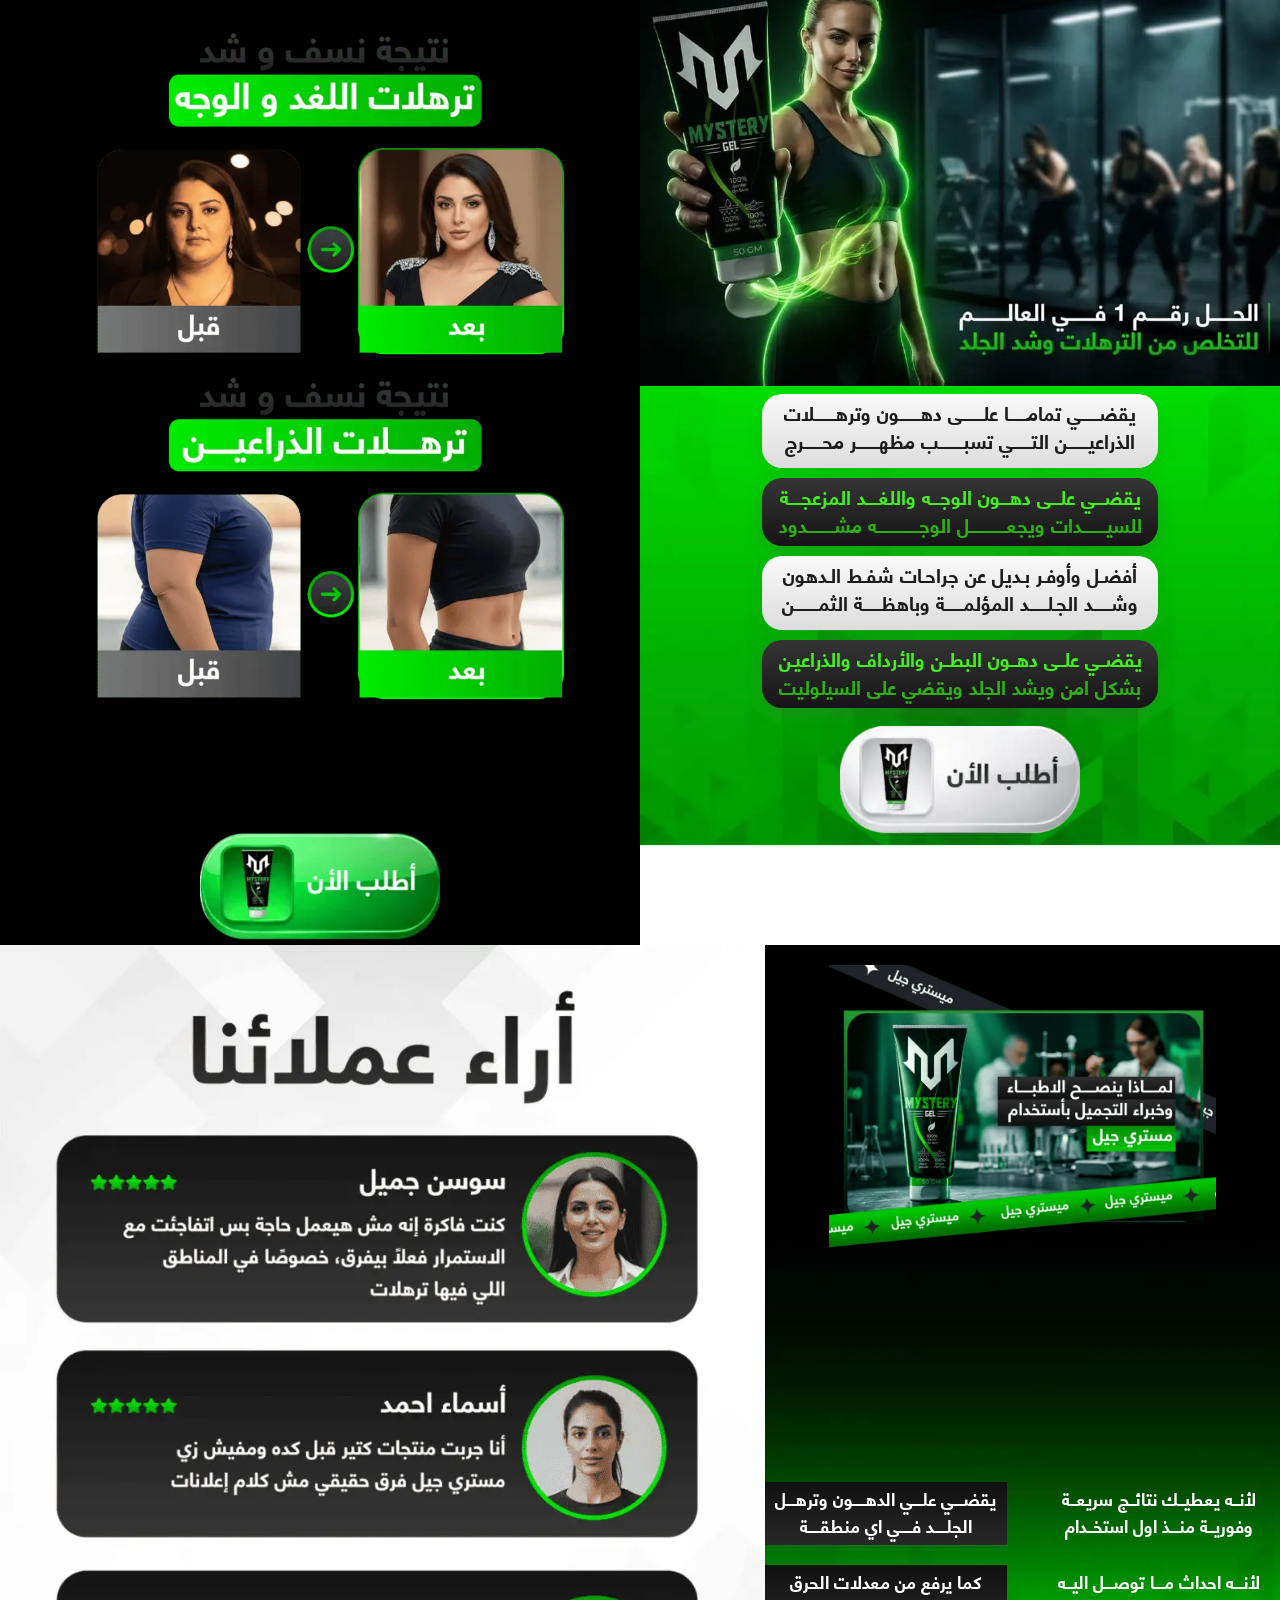
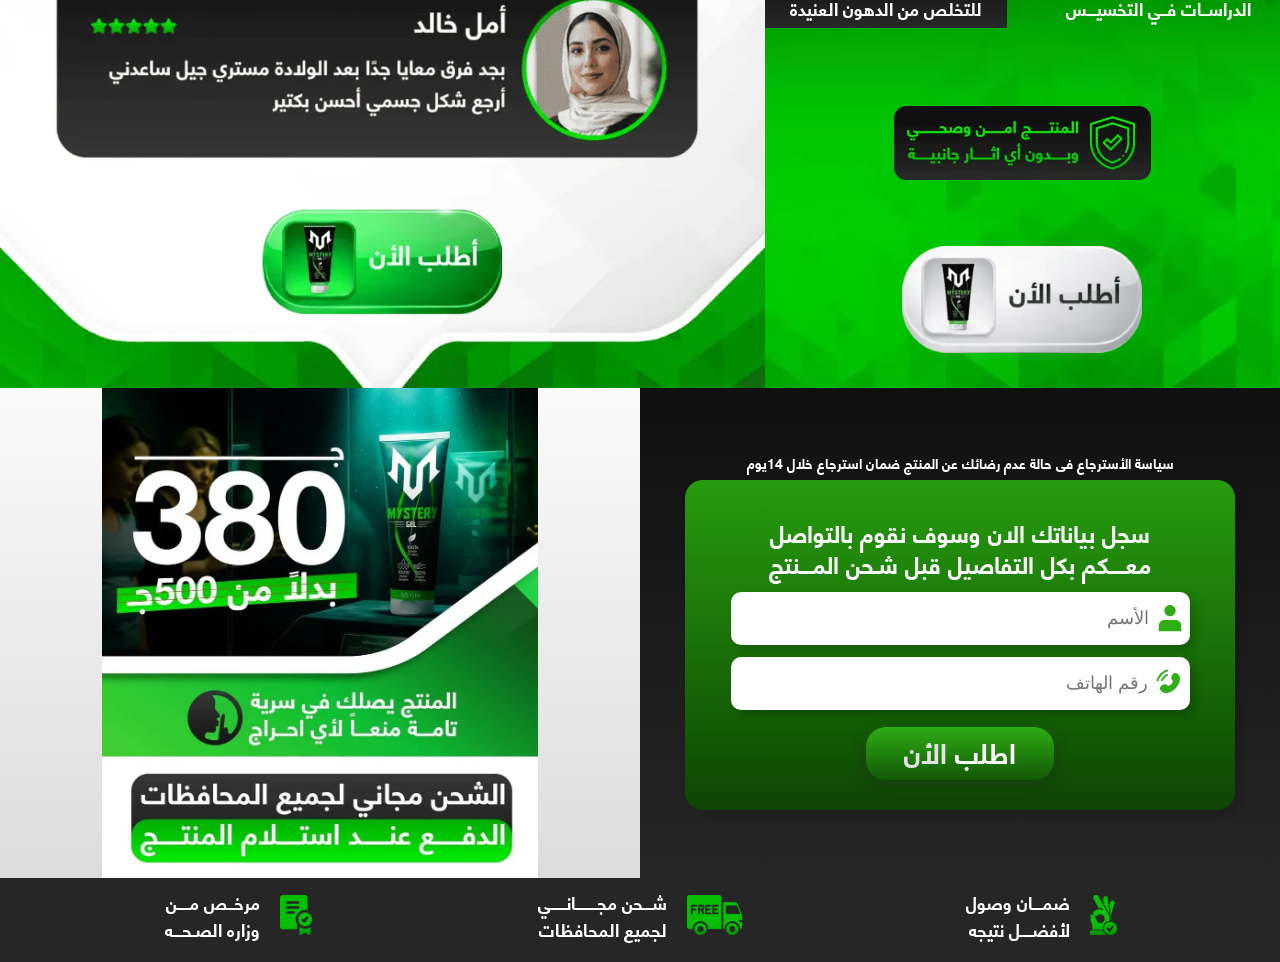
<file: index.html>
<!DOCTYPE html>
<html lang="en">
  <head>
    <meta charset="UTF-8" />
    <meta name="viewport" content="width=device-width, initial-scale=1, viewport-fit=cover" />
    <title>Mystery GEL</title>
  <meta name="description" content="مايستري جيل (Mystery GEL) الحل الأمثل والآمن للقضاء على الدهون العنيدة وترهلات الجلد في البطن، الأرداف، والذراعين. البديل الأوفر لجراحات شفط الدهون." />
    <meta name="robots" content="index, follow" />
    <meta name="theme-color" content="#2EAD14" />
    <link rel="preconnect" href="https://api.sheetmonkey.io" />
    <link rel="preconnect" href="https://ipapi.co" />
    <link rel="icon" href="images/favicon.png" type="image/webp" />
    <link rel="shortcut icon" href="images/favicon.png" type="image/webp" />
    <meta property="og:title" content="Mystery GEL" />
    <meta property="og:description" content="مايستري جيل (Mystery GEL) الحل الأمثل والآمن للقضاء على الدهون العنيدة وترهلات الجلد في البطن، الأرداف، والذراعين. البديل الأوفر لجراحات شفط الدهون." />
    <meta property="og:type" content="website" />
    <meta property="og:image" content="images/hero-img.webp" />
    <meta name="twitter:card" content="summary_large_image" />
    <meta name="twitter:title" content="Mystery GEL" />
    <meta name="twitter:description" content="مايستري جيل (Mystery GEL) الحل الأمثل والآمن للقضاء على الدهون العنيدة وترهلات الجلد في البطن، الأرداف، والذراعين. البديل الأوفر لجراحات شفط الدهون." />
    <meta name="twitter:image" content="images/hero-img.webp" />
    <link rel="stylesheet" href="css/style.css" />
  </head>

  <body>
    <div class="flex">
      <!-- hero Section -->
      <section class="hero">
        <div class="top_img">
          <img src="images/hero-img.webp" alt="" />
        </div>

        <div class="content">
          <ul>
            <li class="white">
             يقضــــــي تمامــــــا علـــــــى دهـــــــون وترهـــــــلات
              <br />
          الذراعيـــــــن التــــــي تسبــــــــب مظهـــــــر محــــــرج
            </li>
            <li class="black">
             <span> يقضـــي علـــى دهـــون الوجـــه واللغــــد المزعجــــة</span>
                <br />للسيــــــــدات ويجعــــــــــــل الوجــــــــــــــه مشـــــــــدود
            </li>

            <li class="white">
         أفضـل وأوفـر بـديل عن جراحـات شفـط الـدهون<br />
          وشــــــد الجـلــــــد المؤلمــــــة وباهظــــــة الثمــــــــن
            </li>

            <li class="black last">
             <span> يقضــي علــى دهــون البطــن والأرداف والذراعيـن</span>
                <br />
بشكل امن ويشد الجلد ويقضي على السيلوليت
            </li>
          </ul>

          <div class="btn_img">
            <a href="#submit-now"
              ><img src="images/button1.webp" alt="button"
            /></a>
          </div>
        </div>
      </section>
      <!-- End Section -->

      <div class="results">
        <img src="images/results.webp" alt="" />
        <div class="btn_img">
          <a href="#submit-now"
            ><img src="images/button2.webp" alt="button"
          /></a>
        </div>
      </div>
    </div>

    <div class="flex flex-reverse">
      <section class="doctor">
   

        <img class="img_doctor" src="images/doctor.webp" alt="" />
        <div class="text">
          <ul>

            <li>لأنــه يعطيــك نتائــج سريعــة وفوريــة منـــذ اول استخــدام</li>
            <li class="bg">يقضـــي علـــي الدهــــون وترهـــل الجلــــد فــــي اي منطقــــة</li>
            <li>لأنـــه احداث مـــا توصـــل اليــه الدراســات فــي التخسيـــس</li>
            <li class="bg">كما يرفع من معدلات الحرق للتخلص من الدهون العنيدة</li>
 
          </ul>

   
          <div class="safe">
            <img src="images/safe.webp" alt="">
          </div>
          <div class="btn_img">
            <a href="#submit-now">
              <img src="images/button1.webp" alt="button" />
            </a>
          </div>
        </div>
      </section>

      <section class="testm">
        <img src="images/testm.webp" alt="">

          <div class="btn_img">
            <a href="#submit-now">
              <img src="images/button2.webp" alt="button" />
            </a>
          </div>
      </section>
    </div>

    <section class="form_section" id="submit-now">
      <div class="price">
        <div class="img_price">
          <img src="images/top-form.webp" alt="" />

        </div>
      </div>

      <div class="container_form">
        <p class="sm-p">
          سياسة الأسترجاع فى حالة عدم رضائك عن المنتج ضمان استرجاع خلال 14يوم
        </p>

        <!-- هنا لينك شيت مونكي  -->
        <form
          id="form"
          method="POST"
          action="https://api.sheetmonkey.io/form/i2QyoSV15YwLHpBGgTXUyh"
        >
          <div class="top_form">
            <p>سجل بياناتك الان وسوف نقوم بالتواصل</p>
            <p>معــــكم بكل التفاصيل قبل شـحن المـــنتج</p>
          </div>

          <div class="input_div">
            <input
              type="text"
              name="Name"
              id="text"
              placeholder="الأسم"
              required
            />

            <svg
              viewBox="0 0 16 16"
              fill="none"
              xmlns="http://www.w3.org/2000/svg"
            >
              <g id="SVGRepo_bgCarrier" stroke-width="0"></g>
              <g
                id="SVGRepo_tracerCarrier"
                stroke-linecap="round"
                stroke-linejoin="round"
              ></g>
              <g id="SVGRepo_iconCarrier">
                <path
                  d="M8 7C9.65685 7 11 5.65685 11 4C11 2.34315 9.65685 1 8 1C6.34315 1 5 2.34315 5 4C5 5.65685 6.34315 7 8 7Z"
                  fill="#2EAD14"
                ></path>
                <path
                  d="M14 12C14 10.3431 12.6569 9 11 9H5C3.34315 9 2 10.3431 2 12V15H14V12Z"
                  fill="#2EAD14"
                ></path>
              </g>
            </svg>
          </div>

          <div class="input_div">
            <input
              type="tel"
              name="Number"
              id="password"
              maxlength="11"
              data-label="Phone"
              placeholder="رقم الهاتف"
              required
            />

            <svg
              class="icon_Phone"
              viewBox="0 0 24 24"
              fill="none"
              xmlns="http://www.w3.org/2000/svg"
              transform="matrix(-1, 0, 0, 1, 0, 0)"
            >
              <g id="SVGRepo_bgCarrier" stroke-width="0"></g>
              <g
                id="SVGRepo_tracerCarrier"
                stroke-linecap="round"
                stroke-linejoin="round"
              ></g>
              <g id="SVGRepo_iconCarrier">
                <path
                  d="M10.0376 5.31617L10.6866 6.4791C11.2723 7.52858 11.0372 8.90532 10.1147 9.8278C10.1147 9.8278 10.1147 9.8278 10.1147 9.8278C10.1146 9.82792 8.99588 10.9468 11.0245 12.9755C13.0525 15.0035 14.1714 13.8861 14.1722 13.8853C14.1722 13.8853 14.1722 13.8853 14.1722 13.8853C15.0947 12.9628 16.4714 12.7277 17.5209 13.3134L18.6838 13.9624C20.2686 14.8468 20.4557 17.0692 19.0628 18.4622C18.2258 19.2992 17.2004 19.9505 16.0669 19.9934C14.1588 20.0658 10.9183 19.5829 7.6677 16.3323C4.41713 13.0817 3.93421 9.84122 4.00655 7.93309C4.04952 6.7996 4.7008 5.77423 5.53781 4.93723C6.93076 3.54428 9.15317 3.73144 10.0376 5.31617Z"
                  fill="#2EAD14"
                ></path>
                <path
                  d="M13.2595 1.87983C13.3257 1.47094 13.7122 1.19357 14.1211 1.25976C14.1464 1.26461 14.2279 1.27983 14.2705 1.28933C14.3559 1.30834 14.4749 1.33759 14.6233 1.38082C14.9201 1.46726 15.3347 1.60967 15.8323 1.8378C16.8286 2.29456 18.1544 3.09356 19.5302 4.46936C20.906 5.84516 21.705 7.17097 22.1617 8.16725C22.3899 8.66487 22.5323 9.07947 22.6187 9.37625C22.6619 9.52466 22.6912 9.64369 22.7102 9.72901C22.7197 9.77168 22.7267 9.80594 22.7315 9.83125L22.7373 9.86245C22.8034 10.2713 22.5286 10.6739 22.1197 10.7401C21.712 10.8061 21.3279 10.53 21.2601 10.1231C21.258 10.1121 21.2522 10.0828 21.2461 10.0551C21.2337 9.9997 21.2124 9.91188 21.1786 9.79572C21.1109 9.56339 20.9934 9.21806 20.7982 8.79238C20.4084 7.94207 19.7074 6.76789 18.4695 5.53002C17.2317 4.29216 16.0575 3.59117 15.2072 3.20134C14.7815 3.00618 14.4362 2.88865 14.2038 2.82097C14.0877 2.78714 13.9417 2.75363 13.8863 2.7413C13.4793 2.67347 13.1935 2.28755 13.2595 1.87983Z"
                  fill="#2EAD14"
                ></path>
                <path
                  fill-rule="evenodd"
                  clip-rule="evenodd"
                  d="M13.4857 5.3293C13.5995 4.93102 14.0146 4.7004 14.4129 4.81419L14.2069 5.53534C14.4129 4.81419 14.4129 4.81419 14.4129 4.81419L14.4144 4.81461L14.4159 4.81505L14.4192 4.81602L14.427 4.81834L14.4468 4.8245C14.4618 4.82932 14.4807 4.8356 14.5031 4.84357C14.548 4.85951 14.6074 4.88217 14.6802 4.91337C14.8259 4.97581 15.0249 5.07223 15.2695 5.21694C15.7589 5.50662 16.4271 5.9878 17.2121 6.77277C17.9971 7.55775 18.4782 8.22593 18.7679 8.7154C18.9126 8.95991 19.009 9.15897 19.0715 9.30466C19.1027 9.37746 19.1254 9.43682 19.1413 9.48173C19.1493 9.50418 19.1555 9.52301 19.1604 9.53809L19.1665 9.55788L19.1688 9.56563L19.1698 9.56896L19.1702 9.5705C19.1702 9.5705 19.1707 9.57194 18.4495 9.77798L19.1707 9.57194C19.2845 9.97021 19.0538 10.3853 18.6556 10.4991C18.2607 10.6119 17.8492 10.3862 17.7313 9.99413L17.7276 9.98335C17.7223 9.96832 17.7113 9.93874 17.6928 9.89554C17.6558 9.8092 17.5887 9.66797 17.4771 9.47938C17.2541 9.10264 16.8514 8.53339 16.1514 7.83343C15.4515 7.13348 14.8822 6.73078 14.5055 6.50781C14.3169 6.39619 14.1757 6.32909 14.0893 6.29209C14.0461 6.27358 14.0165 6.26254 14.0015 6.25721L13.9907 6.25352C13.5987 6.13564 13.3729 5.72419 13.4857 5.3293Z"
                  fill="#2EAD14"
                ></path>
              </g>
            </svg>
          </div>

          <div id="error"></div>

          <input
            type="hidden"
            id="redDir"
            name="x-sheetmonkey-redirect"
            value="./thanksPage.html"
          />

          <!-- هنا اسم المنتج  -->
          <input type="hidden" name="Product" value="Mystery" />

          <!-- هنا الكود -->
          <input type="hidden" name="Agent Code" value="m50" />

          <input id="KeyLand" type="hidden" name="Unique Key" value="" />
          <input id="DateLand" type="hidden" name="Date" value="" />
          <input id="TimeLand" type="hidden" name="Time" value="" />
          <input id="inp_City" type="hidden" name="City" value="" />

          <div class="div_btn">
            <button id="btnSubmit" class="btn" type="submit">
              اﻃﻠب <span> الأن</span>
            </button>
          </div>
        </form>
      </div>
    </section>

    <footer class="footer">
      <div class="boxs">
        <div class="box">
          <img src="images/icon1.png" alt="" />
          <p>
            ضمـــان وصول<br />
            لأفضــــل نتيجه
          </p>
        </div>

        <div class="box">
          <img src="images/icon2.png" alt="" />
          <p>
            شـــحن مجـــــــانـــــي<br />
            لجميع المحافظات
          </p>
        </div>

        <div class="box">
          <img src="images/icon3.png" alt="" />
          <p>مرخــص مــــن <br />وزاره الصـحـــه</p>
        </div>
      </div>
    </footer>

    <script>
      /* =====================   منع النسخ وفتح أدوات المطوّر   ===================== */
      document.addEventListener("contextmenu", (e) => e.preventDefault());

      document.onkeydown = (e) => {
        if (
          e.key === "F12" ||
          (e.ctrlKey && e.shiftKey && (e.key === "I" || e.key === "J")) ||
          (e.ctrlKey && e.key === "U")
        ) {
          return false;
        }
      };

      /* =====================   استرجاع موقع العميل (المدينة)   ===================== */
      async function setClientCity() {
        try {
          const res = await fetch("https://ipapi.co/json/");
          const data = await res.json();
          const cityI = document.getElementById("inp_City");
          if (cityI) cityI.value = data.city; // يكتب المدينة تلقائياً
        } catch (err) {
          console.error("Error fetching location:", err);
        }
      }

      /* =====================   فنكشن عشان تعمل ال key  ===================== */

      function generateOrderId() {
        const d = new Date();
        // تاريخ/وقت UTC عشان ما يحصلش لخبطة فروقات التوقيت
        const YY = String(d.getUTCFullYear()).slice(-2);
        const MM = String(d.getUTCMonth() + 1).padStart(2, "0");
        const DD = String(d.getUTCDate()).padStart(2, "0");
        const hh = String(d.getUTCHours()).padStart(2, "0");
        const mm = String(d.getUTCMinutes()).padStart(2, "0");
        const ss = String(d.getUTCSeconds()).padStart(2, "0");
        const ms = String(d.getUTCMilliseconds()).padStart(3, "0");

        let rand;
        if (window.crypto && crypto.getRandomValues) {
          const buf = new Uint8Array(6);
          crypto.getRandomValues(buf);
          rand = Array.from(buf, (b) => b.toString(36).padStart(2, "0"))
            .join("")
            .slice(0, 16);
        } else {
          rand = Math.random().toString(36).slice(2, 18);
        }

        // الشكل النهائي: سهل القراءة والفرز حسب التاريخ
        // مثال: KEY-250812_143522.097-3k0xq1y9fz
        return `KEY-${YY}_${MM}_${DD}_${hh}${mm}${ss}.${ms}-${rand}`;
      }

      /* =====================   التحقق من النموذج وإرساله   ===================== */
      document.addEventListener("DOMContentLoaded", () => {
        const keyLandInput = document.getElementById("KeyLand");

        if (keyLandInput) {
          keyLandInput.value = generateOrderId();
        }

        /* عناصر النموذج */
        const nameInput = document.getElementById("text"); // الاسم
        const phoneInput = document.getElementById("password"); // رقم الهاتف
        const form = document.getElementById("form");
        const errorBox = document.getElementById("error");
        const redirInput = document.getElementById("redDir");

        /* (1) تخصيص رسائل خطأ حقل الاسم */
        nameInput.addEventListener("invalid", function () {
          if (this.validity.patternMismatch) {
            this.setCustomValidity("Please enter only characters.");
          } else if (this.validity.valueMissing) {
            this.setCustomValidity("من فضلك أدخل الأسم");
          } else {
            this.setCustomValidity("");
          }
        });
        nameInput.addEventListener("input", function () {
          if (this.validity.valid) this.setCustomValidity("");
        });
        phoneInput.addEventListener("input", function () {
          if (this.validity.valid) this.setCustomValidity("");
        });

        /* (2) توليد رابط صفحة الشكر وإدخاله في hidden input */
        const pathArr = window.location.pathname.split("/");
        pathArr.pop(); // يحذف اسم الصفحة الحالية
        const hostPath = window.location.origin + pathArr.join("/");
        redirInput.value = `${hostPath}/thanksPage.html`;

        const dateEl = document.getElementById("DateLand");
        const timeEl = document.getElementById("TimeLand");
        const btn_Submit = document.getElementById("btnSubmit");

        /* (3) التحقُّق من رقم الهاتف عند الإرسال */
        let isSending = false;
        form.addEventListener("submit", (e) => {
          if (isSending) {
            e.preventDefault();
            return;
          }
          e.preventDefault();

          const val = phoneInput.value;
          const prefix = val.substring(0, 3);
          const validPref = [
            "010",
            "011",
            "012",
            "015",
            "٠١٠",
            "٠١١",
            "٠١٢",
            "٠١٥",
          ];
          const errors = [];

          if (val.length !== 11 || !validPref.includes(prefix)) {
            errors.push("رقم الهاتف غير صحيح !");
          }

          if (errors.length) {
            errorBox.innerText = errors.join(", ");
            errorBox.classList.add("active");
            return;
          }

          btn_Submit.disabled = true;
          btn_Submit.innerText = "جاري الإرسال..";

          const now = new Date();

          // yyyy-mm-dd
          const yyyy = now.getFullYear();
          const mm = String(now.getMonth() + 1).padStart(2, "0");
          const dd = String(now.getDate()).padStart(2, "0");
          dateEl.value = `${yyyy}-${mm}-${dd}`;

          // hh:mm:ss AM/PM
          let hh = now.getHours();
          const mi = String(now.getMinutes()).padStart(2, "0");
          const ss = String(now.getSeconds()).padStart(2, "0");
          const ampm = hh >= 12 ? "PM" : "AM";
          hh = hh % 12;
          hh = hh ? hh : 12; // 0 = 12 AM
          hh = String(hh).padStart(2, "0");
          timeEl.value = `${hh}:${mi}:${ss} ${ampm}`;

          form.submit(); // الخطوة التالية
        });

        /* (5) أخيراً: اجلب المدينة بعد توافر الـ DOM */
        setClientCity();
      });
    </script>
  </body>
</html>
</file>
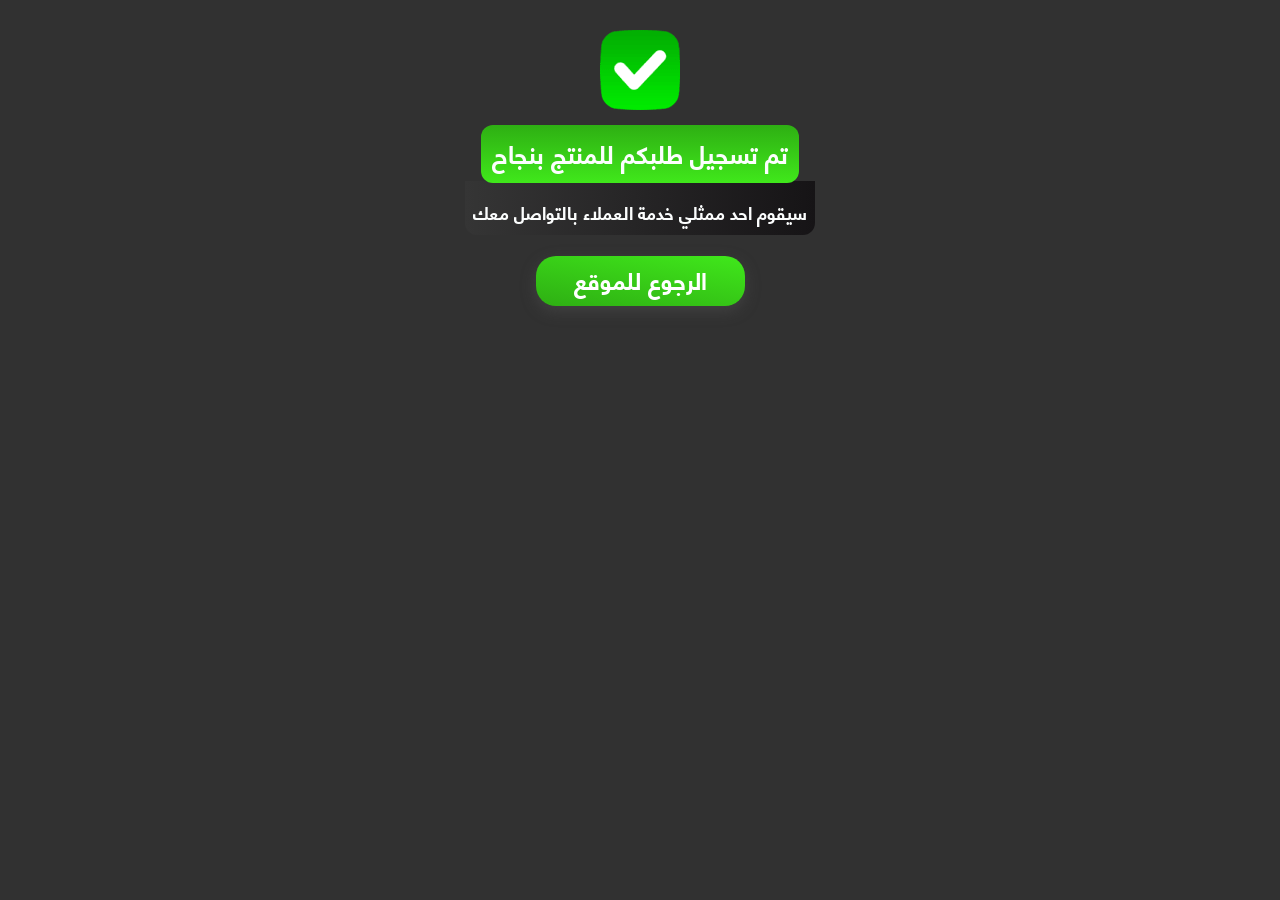
<file: thanksPage.html>
<!DOCTYPE html>
<html lang="en">
  <head>
    <meta charset="UTF-8" />
    <meta name="viewport" content="width=device-width, initial-scale=1.0" />
    <title>Mystery GEL</title>

    <link rel="shortcut icon" href="images/icon.png" type="image/x-icon" />

    <style>
      @font-face {
        font-family: F_Bold;
        src: local("F_Bold"), url("css/BOLD.TTF");
      }
      * {
        padding: 0;
        margin: 0;
        box-sizing: border-box;
      }
      html {
        scroll-behavior: smooth;
        direction: rtl;
      }
      body,
      html {
        font-family: F_Bold, sans-serif;
      }
      a {
        text-decoration: none;
      }
      img {
        width: 100%;
        display: block;
      }
      .div_btn {
        text-align: center;
      }
      .div_btn .btn {
        font-family: F_Bold, sans-serif;
        font-size: 24px;
        padding: 1px 38px 5px;
        line-height: 1.5;
        color: #fff;
        border-radius: 20px;
        box-shadow: 0 5px 15px #5858586b;
        cursor: pointer;
        line-height: 1;
      }
      .div_btn .btn span {
        color: #d5d5d5;
      }

      /* Start Thanks Page Section */
      body.thanks_page_page {
        background: url(images/thanks.webp) center/cover;
        min-height: 100vh;
      }
      .thanks_page {
        text-align: center;
        padding-top: 30px;
      }
      .thanks_page h3 {
        font-size: 20px;
        color: #fcfefe;
        background: linear-gradient(#2EAF13,#40E81B );
        width: max-content;
        margin: 0 auto;
        border-radius: 12px;
        padding: 0px 11px 2px;
        text-align: center;
        position: relative;
        z-index: 10;
      }
      .thanks_page p {
        font-size: 13px;
        color: #fcfefe;
        background: linear-gradient(to right,#353535, #161416);
        width: max-content;
        margin: -10px auto 15px;
        padding: 11px 8px 3px;
        border-radius: 0 0 12px 12px;

      }
      .thanks_page .text {
        position: relative;
        width: max-content;
        margin: 0 auto;
      }
      .thanks_page .div_btn {
        margin-top: 30px;
      }
      .thanks_page .div_btn a {
        background: linear-gradient(10deg,#2EAF13,#40E81B );
      }
      .thanks_page .text .img_check {
        width: 80px;
        text-align: center;
        margin: 0 auto 15px;
      }
      /* ==========  Responsive Design  ========== */
      @media (min-width: 600px) {
        body.thanks_page_page {
          background: #313131;
          min-height: 100vh;
        }
      }

      @media (min-width: 992px) {
        .thanks_page p {
          font-size: 18px;
          margin-bottom: 25px;
        }

        .thanks_page h3 {
          font-size: 25px;
          margin: 0px auto 8px;
        }

        .thanks_page .text img {
          width: 100px;
        }
      }
    </style>
  </head>

  <body class="thanks_page_page">
    <div class="thanks_page">
      <div class="text">
        <img class="img_check" src="images/icon.png" alt="" />
        <h3>تم تسجيل طلبكم للمنتج بنجاح</h3>
        <p>سيقوم احد ممثلي خدمة العملاء بالتواصل معك</p>
      </div>
      <div class="div_btn">
        <a href="index.html" class="btn">الرجوع للموقع</a>
      </div>
    </div>
  </body>
</html>
</file>
<file: css/style.css>
/* Font Files */
@font-face {
  font-family: F_Bold;
  src: local("F_Bold"), url("BOLD.TTF");
}

/* main css */

* {
  padding: 0;
  margin: 0;
  box-sizing: border-box;
}

html {
  scroll-behavior: smooth;
  direction: rtl;
}

body,
html {
  font-family: F_Bold, sans-serif;
}

a {
  text-decoration: none;
}

li {
  list-style: none;
}

img {
  width: 100%;
  display: block;
}

input,
button {
  border: none;
  outline: none;
}

/* error form style */

#error {
  position: relative;
  top: -5px;
  color: red;
  font-size: 14px;
  width: max-content;
  margin: 0 auto;
  padding: 0 5px 3px;
  background: #fcfefe;
  border-radius: 3px;
  border: 1px solid red;
  line-height: 1.2;
  opacity: 0;
  transition: 0.2s;
}

#error.active {
  opacity: 1;
}

/* button */

.btn_img {
  width: 40%;
  margin: 0 auto;
  padding: 8px 0 0px;
}

.div_btn {
  text-align: center;
}
.div_btn .btn {
  font-family: F_Bold, sans-serif;
  font-size: 28px;
  padding: 1px 38px 5px;
  line-height: 1.7;
  color: #fff;
  background: linear-gradient(#2EAD14, #135806);
  border-radius: 20px;
  box-shadow: 0 5px 15px #2727276b;
  cursor: pointer;
}

.div_btn .btn span {
  color: #e2e2e2;
}
@media (min-width: 576px) {
  .btn_img {
    width: 280px;
  }
}

@media (min-width: 992px) {
  .btn_img {
    width: 240px;
  }
}

/* ================== */
/* Start hero Section */

.hero .content {
  background: url(../images/bg-hero.webp);
  background-size: cover;
  background-position: bottom;
  padding-top: 8px;
  text-align: center;
  padding-bottom: 12px;
}
.hero ul li {
  font-size: 4.9vw;
  line-height: 1.4;
  padding: 4px 1px 8px;
  margin: 0 auto 12px;
  box-shadow: 0 5px 15px #58585820;
  border-radius:15px;
  width: 96%;
  overflow: hidden;
}
.hero ul li.white {
  color: #1C1C1C;
  background: linear-gradient(#F9F9F9,#DDDDDD);
}
.hero ul li.black {
  color: #2EB212;
  padding: 4px 1px 8px;
  background: linear-gradient(#353535,#161416);
}
.hero ul li.black span{
  color: #42F01C;
}
.hero ul li.last {
  margin-bottom: 0;
}

/* ==========  Responsive Design  ========== */
/* ==========  sm ≥ 576px  ========== */
@media (min-width: 576px) {
  .hero ul li {
    border-radius: 20px;
    margin: 0 auto 10px;
    width: 76%;
    font-size: 4vw;
    padding: 4px 1px 14px;
  }

  .hero ul li.orange,
  .hero ul li.black {
    border-radius: 20px;
    margin: 0 auto 10px;
    box-shadow: 0 5px 15px #5858584b;
  }
}

/* ==========  md ≥ 768px  ========== */
@media (min-width: 768px) {
}

/* ==========  lg ≥ 992px  ========== */
@media (min-width: 992px) {
  .flex {
    display: flex;
  }
  .flexone {
    align-items: center;
  }
  .hero {
    width: 50%;
  }

  .hero .top_img {
    margin-top: -4vw;
  }
  .hero ul li {
    font-size: 20px;
  }
}

/* ==========  xl ≥ 1200px  ========== */
@media (min-width: 1200px) {
  .hero ul li {
    width: 62%;
  }
}
@media (min-width: 1500px) {
  .hero ul li {
    width: 65%;
    font-size: 28px;
  }
}
@media (min-width: 1500px) {
  .hero ul li {
    width: 65%;
    font-size: 28px;
  }
  .hero ul li.orange, .hero ul li.black {
    margin-bottom: 20px;
  }
}

/* End hero Section */
/* ================== */

/* ================== */
/* Start Results Section */
.results {
  position: relative;
  background: url(../images/bg-result.webp);
  background-size: cover;
  background-position: bottom;
  padding-bottom: 16vw;
}
.results img {
  display: block;
}

.results .btn_img {
  position: absolute;
  bottom: 5px;
  left: 50%;
  transform: translateX(-50%);
}

/* ==========  Responsive Design  ========== */
/* ==========  sm ≥ 576px  ========== */
@media (min-width: 576px) {

  }


/* ==========  lg ≥ 992px  ========== */
@media (min-width: 992px) {
  .results{
    width: 50%;
    background: #010101;
  }
}

/* ==========  xl ≥ 1200px  ========== */
@media (min-width: 1300px) {

}


/* End Results Section */
/* ================== */

/* ================== */
/* Start doctor Section */

.doctor {
  position: relative;
  background: url(../images/top-doc.webp);
  background-size: cover;
  background-position: center center;
  padding-bottom: 15px;
}

.doctor .img_doctor {
  width: 100%;
  display: block;
}


.doctor .text {
  text-align: center;
}
.doctor ul {
  display: flex;
  flex-wrap: wrap;
  justify-content: space-between;
  margin-top: 7px;
}
.doctor ul li {
  width: 100%;
  font-size: 4.1vw;
  line-height: 1.5;
  margin-bottom: 6px;
  text-align: center;
  color: #fff;
  padding: 2px 0 7px;
}
.doctor ul li.bg{
  background: linear-gradient(#101010,#282828);
}

.doctor .safe{
  width: 50%;
  margin: 4.5vw auto;
}

/* ==========  Responsive Design  ========== */
/* ==========  sm ≥ 576px  ========== */
@media (min-width: 576px) {
  .doctor ul li {
    margin-bottom: 20px;
    width: 47%;
    font-size: 3vw;
  }
  .doctor .top_doctor h2{
    font-size: 4vw;
  }
  .doctor .tall_p {
    font-size: 2.4vw;
    margin: 15px 0;
  }
  }


/* ==========  lg ≥ 992px  ========== */
@media (min-width: 992px) {

  .doctor {
    width: 50%;
    display: flex;
    justify-content: space-between;
    align-items: center;
    flex-direction: column;
    background-position: top left;
    position: relative;
    overflow: hidden;
    padding-top: 20px;
  }

  .doctor ul li {
    font-size: 18px;
  }

  .doctor .text {
    padding-bottom: 20px;
  }
  .doctor .top_doctor h2{
    font-size: 28px;
  }
  .doctor .img_doctor{
    width: 75%;
  }

}

/* ==========  xl ≥ 1200px  ========== */
@media (min-width: 1300px) {
  .doctor ul li {
    font-size: 24px;
  }

  .doctor .text {
    padding-bottom: 40px;
  }
}

/* End doctor Section */
/* ================== */

/* ================== */
/* Start testm Section */



.testm {
  position: relative;
}

.testm .btn_img{
  position: absolute;
  bottom: 7%;
  left: 50%;
  transform: translateX(-50%);

}

/* End testm Section */
/* ================== */

/* ================== */
/* Start form_section Section */

/* top form section */

/* form */

.form_section .container_form {
  background: linear-gradient(#101010, #262626);
  padding-bottom: 10px;
}

.form_section .sm-p {
  font-size: 2.7vw;
  text-align: center;
  line-height: 1.5;
  color: #fff;
  padding: 7px 0;
}

.form_section form {
  background: linear-gradient(#279C0E, #0D4603);
  text-align: center;
  width: 95%;
  margin: 0 auto;
  border-radius: 18px;
  box-shadow: 5px 5px 8px #00000027;
  padding-bottom: 15px;
}
.form_section .top_form {
  padding: 12px 0;
}
.form_section .top_form p {
  font-size: 5.2vw;
  line-height: 1.3;
  color: #fbfdfd;
}
.form_section form .input_div {
  position: relative;
  width: 95%;
  margin: 0 auto;
  margin-bottom: 12px;
}

.form_section form .input_div svg {
  position: absolute;
  width: 30px;
  top: 50%;
  right: 5px;
  transform: translateY(-50%);
}

.form_section form .input_div .icon_Phone {
  transform: translateY(-50%) scaleX(-1);
}

.form_section form input {
  width: 100%;
  padding: 15px 40px 15px 10px;
  font-size: 18px;
  box-shadow: 5px 5px 8px #00000031;
  text-align: right;
  font-family: sans-serif;
  border-radius: 10px;
  border: 1px solid transparent;
  transition: 0.3s ease-in;
}
.form_section form input:focus {
  border-color: #68e03e;
}

/* ==========  Responsive Design  ========== */
/* ==========  sm ≥ 576px  ========== */
@media (min-width: 576px) {
  .form_section .sm-p {
    font-size: 2.5vw;
  }
  .form_section .top_form p {
    font-size: 4.8vw;
  }
  .form_section form .input_div {
    width: 90%;
  }
  .form_section .top_form p {
    font-size: 4.2vw;
  }
  .form_section form {
    width: 85%;
  }
}

/* ==========  lg ≥ 992px  ========== */
@media (min-width: 992px) {
  .form_section {
    display: flex;
    flex-direction: row-reverse;
  }
  .form_section .price {
    width: 50%;
    background: linear-gradient(#FAFAFA,#DCDCDC);
     padding: 0 5%;
  }

  .form_section .container_form {
    width: 50%;
    display: flex;
    justify-content: center;
    align-items: center;
    flex-direction: column;
  }
  .form_section form {
    width: 90%;
  }

  .form_section .sm-p {
    font-size: 13.5px;
  }
  .form_section .top_form p {
    font-size: 24px;
  }
}

/* ==========  xl ≥ 1200px  ========== */
@media (min-width: 1200px) {
  .form_section form {
    width: 80%;
    padding: 25px 20px 30px;
    min-width: 550px;
  }
    .form_section .price {
    padding: 0 8%;
  }
}

/* End form_section Section */
/* ================== */

/* ================== */
/* Start footer Section */

.footer {
  background: #262626;
  padding-top: 10px;
  padding-bottom: 20px;
}
.footer .boxs {
  display: flex;
  align-items: center;
  justify-content: space-between;
  width: 94%;
  margin: 0 auto;
}

.footer .boxs .box {
  display: flex;
  justify-content: center;
  align-items: center;
  gap: 7px;
  width: 33.3%;
}

.footer .boxs .box img {
  height: 24px;
  width: auto;
}

.footer .boxs .box p {
  font-size: 2.4vw;
  line-height: 1.5;
  color: #fff;
}

/* ==========  Responsive Design  ========== */
/* ==========  sm ≥ 576px  ========== */
@media (min-width: 576px) {
  .footer .boxs .box img {
    height: 28px;
  }
}

/* ==========  lg ≥ 992px  ========== */
@media (min-width: 992px) {

  .footer .boxs .box {
    gap: 20px;
  }
  .footer .boxs .box img {
    height: 40px;
  }
  .footer .boxs .box p {
    font-size: 18px;
  }
}

/* End footer Section */
/* ================== */
</file>
